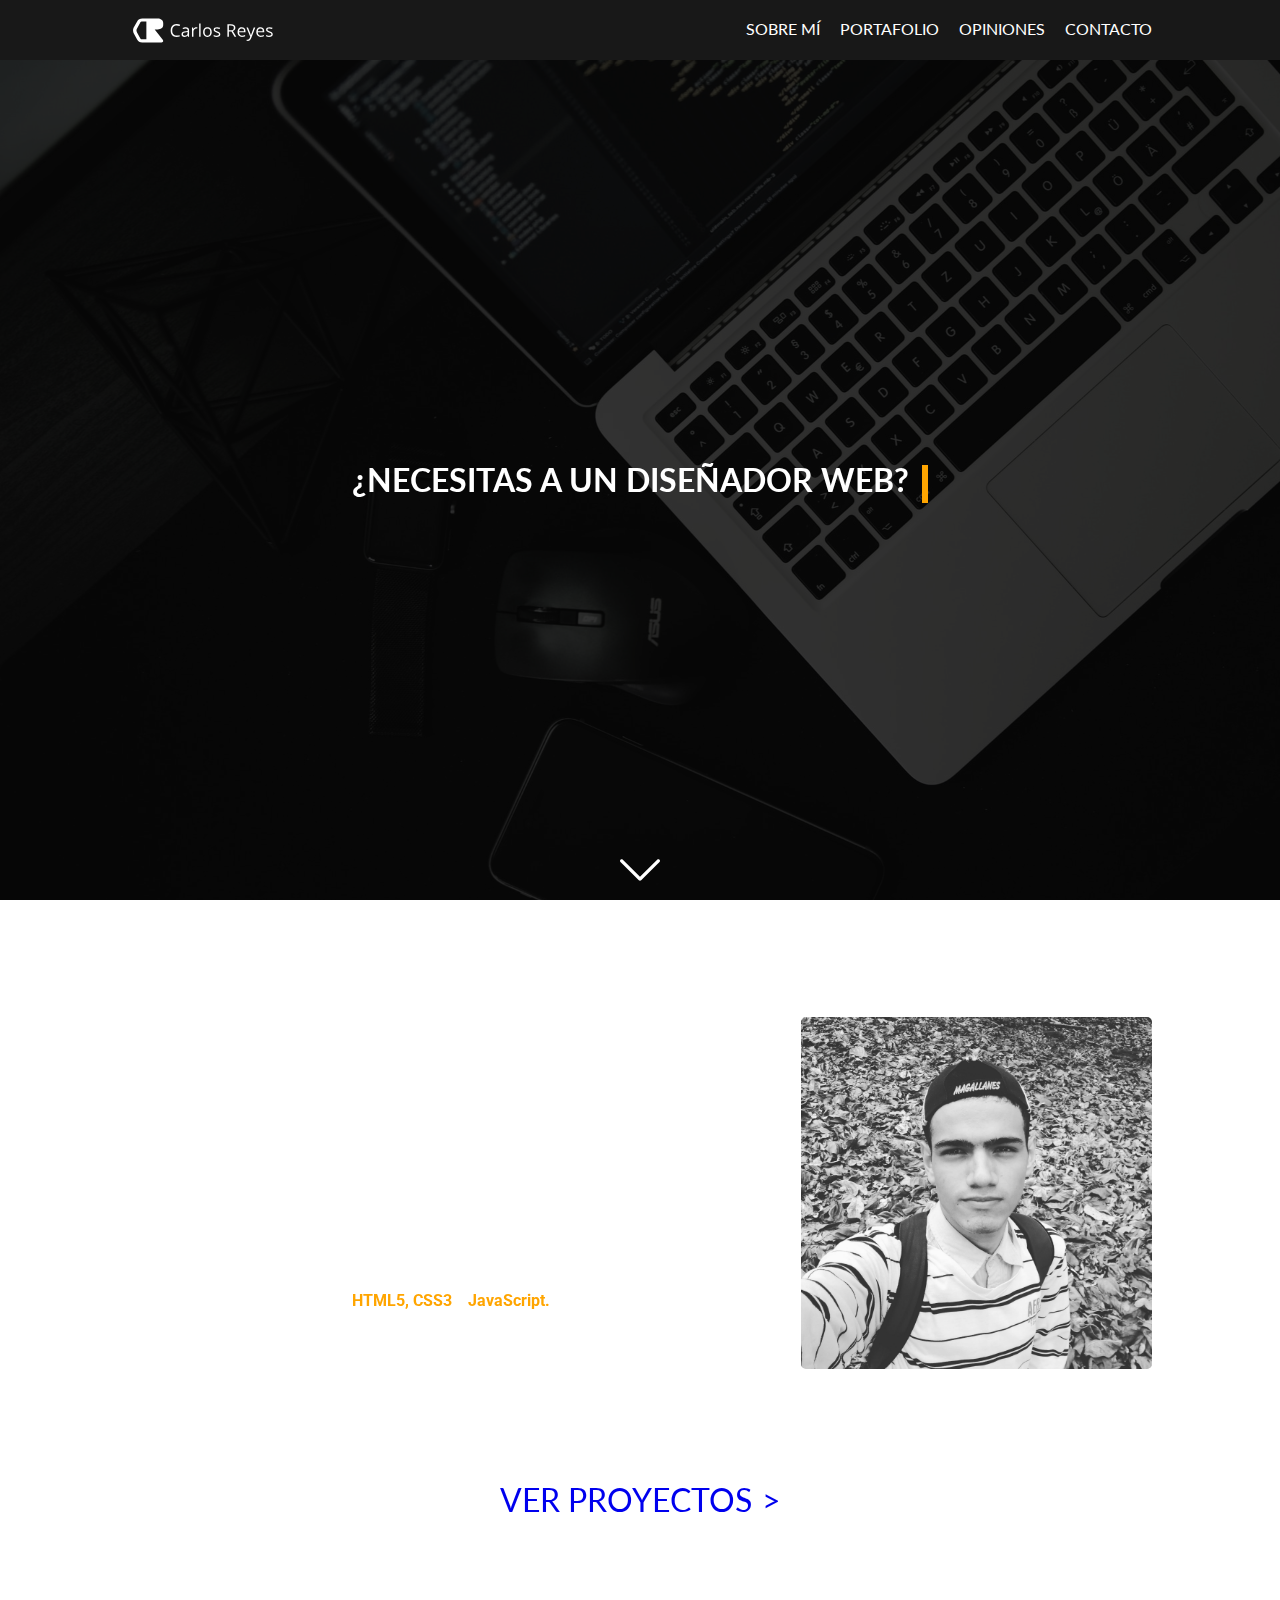
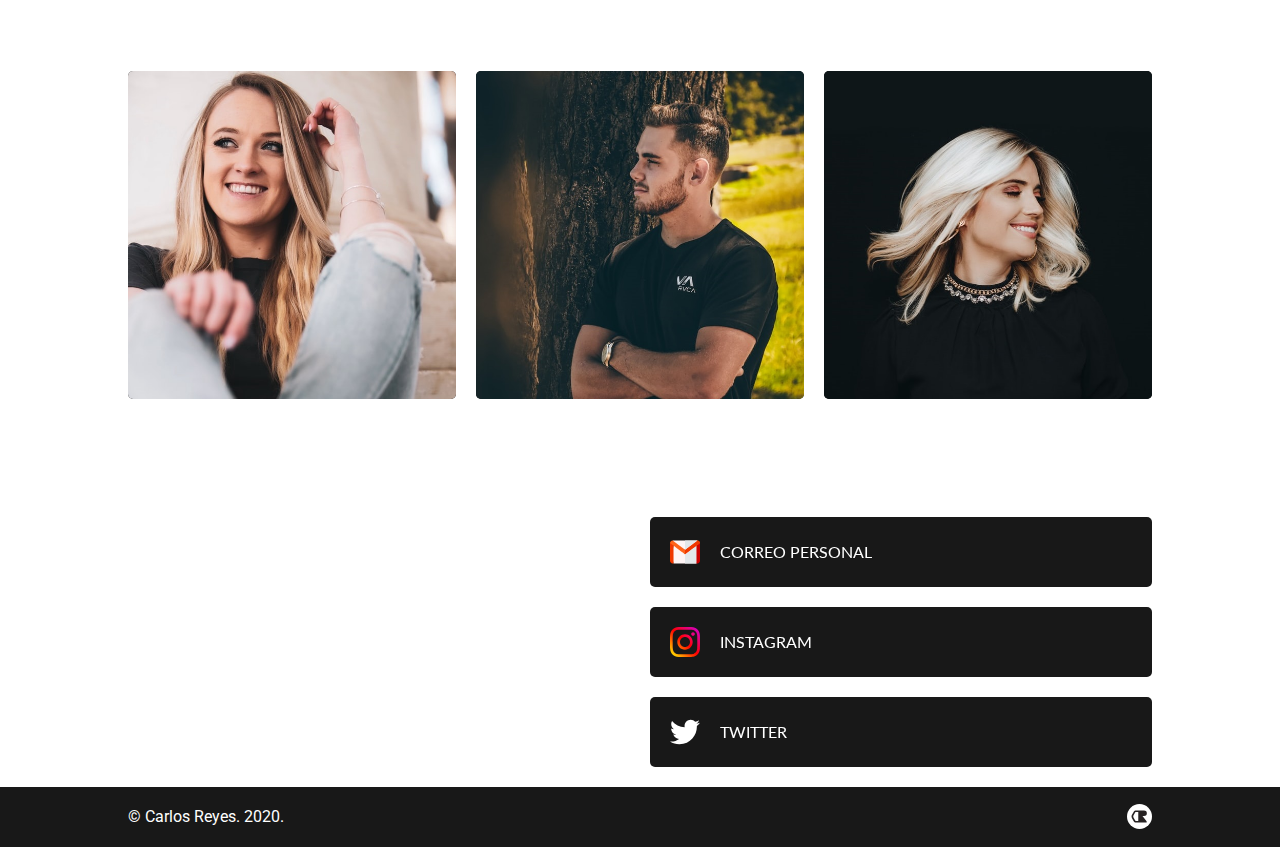
<file: index.html>
<!DOCTYPE html>
<html lang="es" prefix="og: http://ogp.me/ns#">
  <head>
    <meta charset="UTF-8" />
    <meta name="viewport" content="width=device-width, initial-scale=1.0" />
    <meta
      name="description"
      content="¿Necesitas a un diseñador web? Mi nombre es Carlos Reyes, soy estudiante de Programación y Diseño Web Front-end y estoy dispuesto a ayudarte."
    />
    <meta name="author" content="Carlos Reyes" />
    <meta name="copyright" content="Carlos Reyes. 2020" />
    <meta property="og:type" content="website" />
    <meta
      property="og:title"
      content="Diseña tu presencia web conmigo | Carlos Reyes"
    />
    <meta
      property="og:description"
      content="¿Necesitas a un diseñador web? Mi nombre es Carlos Reyes, soy estudiante de Programación y Diseño Web Front-end y estoy dispuesto a ayudarte."
    />
    <meta property="og:url" content="https://carlosreyesweb.com" />
    <meta
      property="og:image"
      content="https://carlosreyesweb.com/img/og-image.jpg"
    />
    <meta property="og:image:width" content="1200px" />
    <meta property="og:image:height" content="1200px" />
    <meta property="og:image:alt" content="Portafolio web" />
    <meta name="twitter:card" content="summary_large_image" />
    <meta name="twitter:url" content="https://carlosreyesweb.com" />
    <meta
      name="twitter:title"
      content="Diseña tu presencia web conmigo | Carlos Reyes"
    />
    <meta
      name="twitter:description"
      content="¿Necesitas a un diseñador web? Mi nombre es Carlos Reyes, soy estudiante de Programación y Diseño Web Front-end y estoy dispuesto a ayudarte."
    />
    <meta
      name="twitter:image"
      content="https://carlosreyesweb.com/img/og-image.jpg"
    />
    <meta name="twitter:image:alt" content="Carlos Reyes" />
    <meta name="twitter:creator" content="@carlosreyesweb" />
    <link rel="canonical" href="https://carlosreyesweb.com" />
    <link rel="stylesheet" href="./styles/css/index.css" />
    <link rel="shortcut icon" href="./img/favicon.svg" />
    <title>
      Diseña tu presencia web conmigo | Carlos Reyes
    </title>
    <script src="./scripts/index.js" type="module"></script>
  </head>

  <body class="body" id="body">
    <div class="splash-screen" id="splash-screen">
      <img src="./img/favicon.svg" class="splash-screen__logo" />
      <div class="splash-screen__loader"></div>
    </div>
    <header class="header" id="header">
      <a href="#">
        <img
          src="./img/logo.svg"
          alt="Carlos Reyes"
          class="header__logo"
          id="header__logo"
        />
      </a>
      <img
        src="./img/menu.svg"
        alt="Menú"
        id="header__menu-button"
        class="header__menu-button"
      />
      <nav class="menu" id="menu">
        <span class="menu__title">MENÚ</span>
        <ul class="menu__links-list">
          <li class="menu__element">
            <a href="./#aboutme" class="menu__link">
              SOBRE MÍ
            </a>
          </li>
          <li class="menu__element">
            <a href="./portfolio" class="menu__link">
              PORTAFOLIO
            </a>
          </li>
          <li class="menu__element">
            <a href="./#testimonials" class="menu__link">
              OPINIONES
            </a>
          </li>
          <li class="menu__element">
            <a href="./#contact" class="menu__link">
              CONTACTO
            </a>
          </li>
        </ul>
        <img
          src="./img/close.svg"
          alt="Cerrar menú"
          class="menu__close-button"
          id="menu__close-button"
        />
      </nav>
    </header>
    <main class="main" id="main">
      <section class="welcome" id="welcome">
        <h1 class="welcome__slogan" id="welcome__slogan">
          ¿Necesitas a un diseñador web?
        </h1>
        <img
          src="./img/scroll-down.svg"
          alt="Ver más"
          class="welcome__scrolldown"
        />
      </section>
      <section class="aboutme" id="aboutme">
        <h1 class="headline1">
          Sobre mí
        </h1>
        <p class="aboutme__desc">
          Mi nombre es Carlos Reyes. Con 20 años y nacido en Caracas, Venezuela,
          soy un estudiante de Ingeniería en Computación y programación con
          conocimientos básicos en el área de Diseño Web Front-end, dispuesto a
          satisfacer la necesidad de presencia
          <em>online</em> del mercado y sus empresas, PYMEs y
          <em>freelancers.</em>
          <br />
          <br />
          Soy un amante innato de la educación autodidacta. Gracias a ella he
          aprendido lo necesario para construir este portafolio, que está hecho
          completamente desde cero usando únicamente las tres tecnologías
          fundamentales del diseño web:
          <strong class="important-text">HTML5,</strong>
          <strong class="important-text">CSS3</strong> y
          <strong class="important-text">JavaScript.</strong>
        </p>
        <img
          src="./img/Carlos-Reyes.jpg"
          alt="Carlos Reyes"
          class="aboutme__picture"
        />
      </section>
      <section class="portfolio-cta">
        <h1 class="headline1">
          Portafolio
        </h1>
        <div class="cta">
          <a href="./portfolio" class="cta__button">VER PROYECTOS</a>
        </div>
      </section>
      <section class="testimonials" id="testimonials">
        <h1 class="headline1">
          Opiniones
          <span class="section-explanation">
            Haz clic en las fotos para ver los comentarios.
          </span>
        </h1>
        <div class="testimonial-card">
          <img
            src="./img/client-photos/client-1.jpg"
            alt="Cliente número uno"
            class="testimonial-card__client-photo"
          />
          <div class="testimonial-card__client-info">
            <span class="testimonial-card__client-name">
              Melinda Schumann
            </span>
            <span class="testimonial-card__client-desc">
              CEO de CBsoftware Company
            </span>
            <span class="testimonial-card__client-review">
              Lorem ipsum dolor sit amet consectetur adipisicing elit. Quaerat
              quisquam pariatur rerum iusto ab recusandae debitis, illum
              veritatis, necessitatibus sint sed voluptatibus, aperiam
              consequuntur? Alias a eveniet vitae in placeat?
            </span>
            <img
              src="./img/close.svg"
              alt="Cerrar información del cliente uno"
              class="testimonial-card__close-info"
            />
          </div>
        </div>
        <div class="testimonial-card">
          <img
            src="./img/client-photos/client-2.jpg"
            alt="Cliente número dos"
            class="testimonial-card__client-photo"
          />
          <div class="testimonial-card__client-info">
            <span class="testimonial-card__client-name">
              Charles Wilson
            </span>
            <span class="testimonial-card__client-desc">
              Ingeniero en Sistemas
            </span>
            <span class="testimonial-card__client-review">
              Lorem ipsum dolor sit amet consectetur adipisicing elit. Quaerat
              quisquam pariatur rerum iusto ab recusandae debitis, illum
              veritatis, necessitatibus sint sed voluptatibus, aperiam
              consequuntur? Alias a eveniet vitae in placeat?
            </span>
            <img
              src="./img/close.svg"
              alt="Cerrar información del cliente dos"
              class="testimonial-card__close-info"
            />
          </div>
        </div>
        <div class="testimonial-card">
          <img
            src="./img/client-photos/client-3.jpg"
            alt="Cliente número tres"
            class="testimonial-card__client-photo"
          />
          <div class="testimonial-card__client-info">
            <span class="testimonial-card__client-name">
              Jennifer Russo
            </span>
            <span class="testimonial-card__client-desc">
              CEO de Some Engineering Company
            </span>
            <span class="testimonial-card__client-review">
              Lorem ipsum dolor sit amet consectetur adipisicing elit. Quaerat
              quisquam pariatur rerum iusto ab recusandae debitis, illum
              veritatis, necessitatibus sint sed voluptatibus, aperiam
              consequuntur? Alias a eveniet vitae in placeat?
            </span>
            <img
              src="./img/close.svg"
              alt="Cerrar información del cliente tres"
              class="testimonial-card__close-info"
            />
          </div>
        </div>
      </section>
      <section class="contact" id="contact">
        <h1 class="headline1">
          Contacto
        </h1>
        <p class="contact__action-call">
          Puedes contactarme vía correo electrónico o a través de mis redes
          sociales. Tendrás la oportunidad de consultarme cualquier duda que
          tengas, pedirme un posible presupuesto o dejarme tus sugerencias.
          Estoy dispuesto a ayudarte y aprender en la medida de mis
          posibilidades actuales.
        </p>
        <div class="contact-box">
          <a
            href="mailto:cgrt17062011@gmail.com"
            class="contact-box__link"
            target="_blank"
          >
            <img
              src="./img/contact-icons/svg/006-gmail.svg"
              alt="Mi correo de Gmail"
              class="contact-box__icon"
            />
            Correo personal
          </a>
          <a
            href="https://instagram.com/carlosreyesweb"
            class="contact-box__link"
            target="_blank"
          >
            <img
              src="./img/contact-icons/svg/001-instagram-bosquejado.svg"
              alt="Mi cuenta de Instagram"
              class="contact-box__icon"
            />
            Instagram
          </a>
          <a
            href="https://twitter.com/carlosreyesweb"
            class="contact-box__link"
            target="_blank"
          >
            <img
              src="./img/contact-icons/svg/002-twitter.svg"
              alt="Mi cuenta de Twitter"
              class="contact-box__icon"
            />
            Twitter
          </a>
        </div>
      </section>
    </main>
    <footer class="footer" id="footer">
      <span class="footer__copyright">© Carlos Reyes. 2020.</span>
      <img src="./img/favicon.svg" alt="Carlos Reyes" class="footer__logo" />
    </footer>
  </body>
</html>
</file>
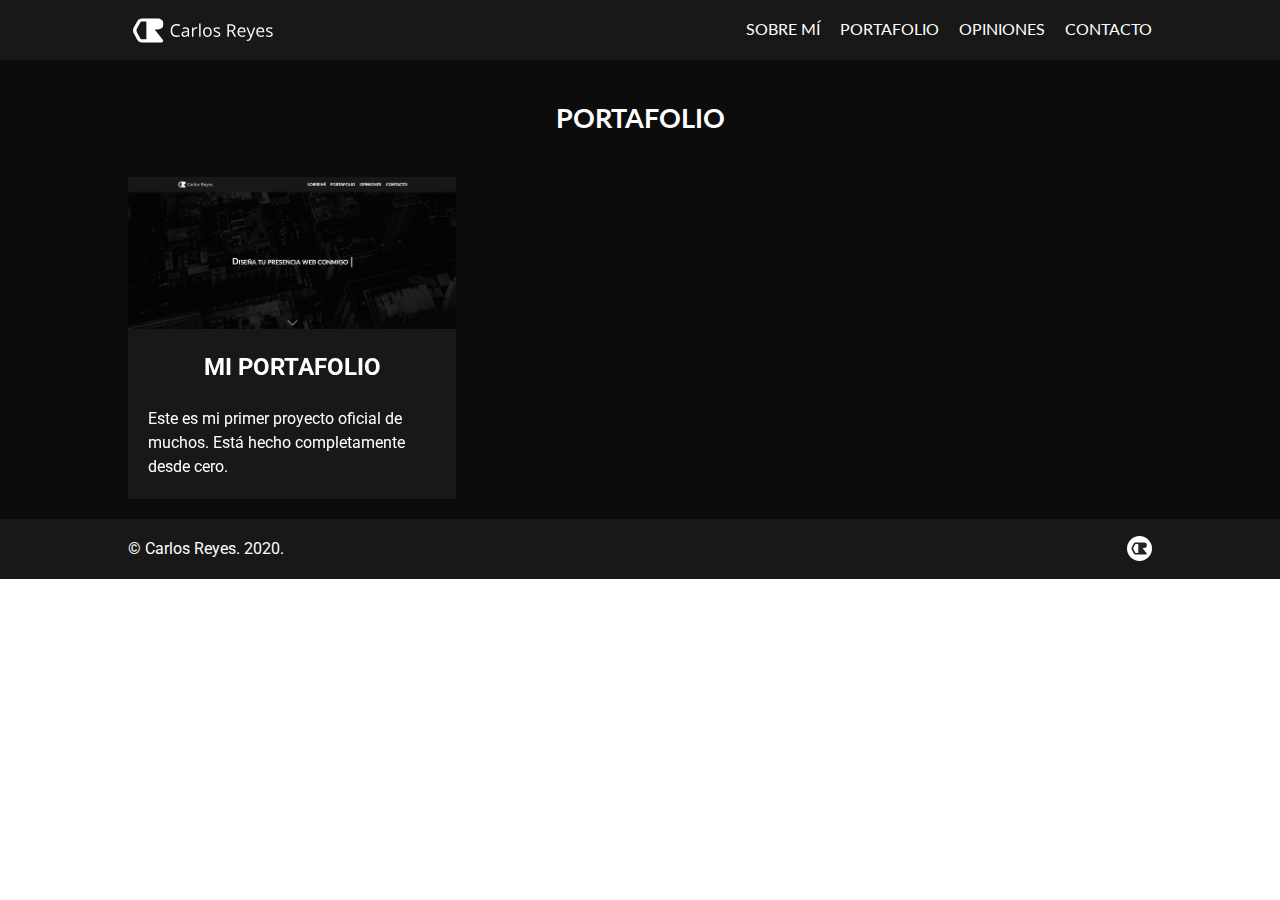
<file: portfolio.html>
<!DOCTYPE html>
<html lang="es" prefix="og: http://ogp.me/ns#">
  <head>
    <meta charset="UTF-8" />
    <meta name="viewport" content="width=device-width, initial-scale=1.0" />
    <meta
      name="description"
      content="En esta página encontrarás muchos de los proyectos realizados como Diseñador y Desarrollador Web Front-End"
    />
    <meta name="author" content="Carlos Reyes" />
    <meta name="copyright" content="Carlos Reyes. 2020" />
    <meta property="og:type" content="website" />
    <meta property="og:title" content="Portafolio | Carlos Reyes" />
    <meta
      property="og:description"
      content="En esta página encontrarás muchos de los proyectos realizados como Diseñador y Desarrollador Web Front-End"
    />
    <meta property="og:url" content="https://carlosreyesweb.com/portfolio" />
    <meta
      property="og:image"
      content="https://carlosreyesweb.com/img/og-image.jpg"
    />
    <meta property="og:image:width" content="1200px" />
    <meta property="og:image:height" content="1200px" />
    <meta property="og:image:alt" content="Portafolio web" />
    <meta name="twitter:card" content="summary_large_image" />
    <meta name="twitter:url" content="https://carlosreyesweb.com/portfolio" />
    <meta name="twitter:title" content="Portafolio | Carlos Reyes" />
    <meta
      name="twitter:description"
      content="En esta página encontrarás muchos de los proyectos realizados como Diseñador y Desarrollador Web Front-End"
    />
    <meta
      name="twitter:image"
      content="https://carlosreyesweb.com/img/og-image.jpg"
    />
    <meta name="twitter:image:alt" content="Carlos Reyes" />
    <meta name="twitter:creator" content="@carlosreyesweb" />
    <link rel="canonical" href="https://carlosreyesweb.com/portfolio" />
    <link rel="stylesheet" href="./styles/css/portfolio.css" />
    <link rel="shortcut icon" href="./img/favicon.svg" />
    <title>
      Portafolio | Carlos Reyes
    </title>
    <script src="./scripts/index.js" type="module"></script>
  </head>

  <body class="body" id="body">
    <div class="splash-screen" id="splash-screen">
      <img src="./img/favicon.svg" class="splash-screen__logo" />
      <div class="splash-screen__loader"></div>
    </div>
    <header
      class="header"
      itemscope
      itemtype="https://schema.org/Brand"
      id="header"
    >
      <a href="./">
        <img
          src="./img/logo.svg"
          alt="Carlos Reyes"
          class="header__logo"
          itemprop="logo"
          id="header__logo"
        />
      </a>
      <img
        src="./img/menu.svg"
        alt="Menu"
        id="header__menu-button"
        class="header__menu-button"
      />
      <nav class="menu" id="menu">
        <span class="menu__title">MENÚ</span>
        <ul class="menu__links-list">
          <li class="menu__element">
            <a href="./#aboutme" class="menu__link">
              SOBRE MÍ
            </a>
          </li>
          <li class="menu__element">
            <a href="./portfolio" class="menu__link">
              PORTAFOLIO
            </a>
          </li>
          <li class="menu__element">
            <a href="./#testimonials" class="menu__link">
              OPINIONES
            </a>
          </li>
          <li class="menu__element">
            <a href="./#contact" class="menu__link">
              CONTACTO
            </a>
          </li>
        </ul>
        <img
          src="./img/close.svg"
          class="menu__close-button"
          id="menu__close-button"
        />
      </nav>
    </header>
    <main>
      <section class="portfolio" id="portfolio">
        <h1 class="headline1">
          Portafolio
        </h1>
        <div class="project-card">
          <a href="./" class="project-card__link">
            <img
              src="./img/webs/web1.jpg"
              alt="Mi portafolio web"
              class="project-card__thumbnail"
            />
          </a>
          <a href="./" class="project-card__name">
            Mi portafolio
          </a>
          <span class="project-card__desc">
            Este es mi primer proyecto oficial de muchos. Está hecho
            completamente desde cero.
          </span>
        </div>
      </section>
    </main>
    <footer class="footer" id="footer">
      <span class="footer__copyright">© Carlos Reyes. 2020.</span>
      <img src="./img/favicon.svg" alt="Carlos Reyes" class="footer__logo" />
    </footer>
  </body>
</html>
</file>
<file: styles/css/index.css>
@import url("https://fonts.googleapis.com/css2?family=Lato:ital,wght@0,700;1,700&family=Roboto:ital,wght@0,400;0,700;1,400;1,700&display=swap");
html {
  line-height: 1.15;
  -webkit-text-size-adjust: 100%; }

body {
  margin: 0; }

main {
  display: block; }

h1 {
  font-size: 2em;
  margin: 0.67em 0; }

hr {
  box-sizing: content-box;
  height: 0;
  overflow: visible; }

pre {
  font-family: monospace, monospace;
  font-size: 1em; }

a {
  background-color: transparent; }

abbr[title] {
  border-bottom: none;
  text-decoration: underline;
  -webkit-text-decoration: underline dotted;
          text-decoration: underline dotted; }

b,
strong {
  font-weight: bolder; }

code,
kbd,
samp {
  font-family: monospace, monospace;
  font-size: 1em; }

small {
  font-size: 80%; }

sub,
sup {
  font-size: 75%;
  line-height: 0;
  position: relative;
  vertical-align: baseline; }

sub {
  bottom: -0.25em; }

sup {
  top: -0.5em; }

img {
  border-style: none; }

button,
input,
optgroup,
select,
textarea {
  font-family: inherit;
  font-size: 100%;
  line-height: 1.15;
  margin: 0; }

button,
input {
  overflow: visible; }

button,
select {
  text-transform: none; }

button,
[type="button"],
[type="reset"],
[type="submit"] {
  -webkit-appearance: button; }

button::-moz-focus-inner,
[type="button"]::-moz-focus-inner,
[type="reset"]::-moz-focus-inner,
[type="submit"]::-moz-focus-inner {
  border-style: none;
  padding: 0; }

button:-moz-focusring,
[type="button"]:-moz-focusring,
[type="reset"]:-moz-focusring,
[type="submit"]:-moz-focusring {
  outline: 1px dotted ButtonText; }

fieldset {
  padding: 0.35em 0.75em 0.625em; }

legend {
  box-sizing: border-box;
  color: inherit;
  display: table;
  max-width: 100%;
  padding: 0;
  white-space: normal; }

progress {
  vertical-align: baseline; }

textarea {
  overflow: auto; }

[type="checkbox"],
[type="radio"] {
  box-sizing: border-box;
  padding: 0; }

[type="number"]::-webkit-inner-spin-button,
[type="number"]::-webkit-outer-spin-button {
  height: auto; }

[type="search"] {
  -webkit-appearance: textfield;
  outline-offset: -2px; }

[type="search"]::-webkit-search-decoration {
  -webkit-appearance: none; }

::-webkit-file-upload-button {
  -webkit-appearance: button;
  font: inherit; }

details {
  display: block; }

summary {
  display: list-item; }

template {
  display: none; }

[hidden] {
  display: none; }

*,
*::before,
*::after {
  box-sizing: border-box;
  margin-block-start: 0;
  margin-block-end: 0;
  margin-inline-start: 0;
  margin-inline-end: 0;
  padding-inline-start: 0;
  padding-inline-end: 0;
  padding-block-start: 0;
  padding-block-end: 0; }

.headline1,
.headline2,
.headline3,
.headline4 {
  font-family: "Lato", sans-serif;
  font-weight: 700;
  font-size: 1.7rem;
  grid-column: 1 / -1;
  text-transform: uppercase;
  text-align: center;
  padding-top: 20px; }

.important-text {
  color: orange; }

.section-explanation {
  display: block;
  font-size: 0.5em;
  text-align: center; }

:root {
  scroll-behavior: smooth;
  --content-centering: 0 10%; }
  @media (orientation: landscape) {
    :root {
      --content-centering: 0 20%; } }
  @media (min-width: 768px) {
    :root {
      --content-centering: 0 5%; } }
  @media (min-width: 1024px) {
    :root {
      --content-centering: 0 10%; } }
  @media (min-width: 1366px) {
    :root {
      --content-centering: 0 15%; } }
  @media (min-width: 1440px) {
    :root {
      --content-centering: 0 20%; } }
  @media (min-width: 2560px) {
    :root {
      --content-centering: 0 30%; } }

.splash-screen {
  position: fixed;
  display: flex;
  flex-direction: column;
  flex-wrap: nowrap;
  align-items: center;
  justify-content: center;
  width: 100vw;
  height: 100vh;
  z-index: 1000;
  background-color: #0c0c0c;
  opacity: 1;
  transition: opacity 0.1s linear 1s; }
  .splash-screen__logo {
    position: relative;
    display: block;
    width: 50px;
    border-radius: 100%; }
  .splash-screen__loader {
    position: absolute;
    border: 5px solid rgba(255, 255, 255, 0);
    border-top: 5px solid orange;
    border-bottom: 5px solid orange;
    border-radius: 50%;
    width: 70px;
    height: 70px;
    animation: spin 0.6s linear infinite; }

@keyframes spin {
  0% {
    transform: rotate(0deg); }
  100% {
    transform: rotate(360deg); } }

.body {
  display: grid;
  grid-template-columns: 1fr;
  grid-template-rows: 60px 1fr 60px;
  grid-template-areas: "header" "main" "footer";
  gap: 0;
  align-items: initial;
  justify-items: initial;
  font-family: "Roboto", sans-serif;
  font-weight: 400;
  color: white;
  line-height: 1.5; }

.header {
  -ms-grid-row: 1;
  -ms-grid-column: 1;
  grid-area: header;
  position: sticky;
  top: 0;
  z-index: 100;
  display: flex;
  flex-direction: row;
  flex-wrap: nowrap;
  align-items: center;
  justify-content: space-between;
  height: 100%;
  background-color: #181818;
  padding: var(--content-centering); }
  .header__logo {
    display: block;
    width: 150px; }
  .header__menu-button {
    display: block;
    width: 25px;
    cursor: pointer; }
    @media (min-width: 768px) {
      .header__menu-button {
        display: none; } }

.menu {
  position: fixed;
  top: 0;
  left: 0;
  z-index: 1000;
  display: flex;
  flex-direction: column;
  flex-wrap: nowrap;
  align-items: center;
  justify-content: center;
  height: 100vh;
  width: 100vw;
  background-color: rgba(0, 0, 0, 0.95);
  transition: transform 0.2s ease-in-out;
  transform: translateX(200%); }
  @media (min-width: 768px) {
    .menu {
      position: static;
      display: block;
      visibility: visible;
      height: -webkit-min-content;
      height: min-content;
      width: -webkit-max-content;
      width: max-content;
      background-color: transparent; } }
  .menu__title {
    font-size: 1.2em;
    margin-bottom: 20px; }
    @media (min-width: 768px) {
      .menu__title {
        display: none; } }
  .menu__links-list {
    padding-left: 0;
    list-style: none;
    display: flex;
    flex-flow: column;
    justify-content: center;
    align-items: center;
    font-size: 1.5em; }
    @media (min-width: 768px) {
      .menu__links-list {
        flex-flow: row nowrap;
        align-items: center;
        font-size: 1em; } }
  .menu__element {
    display: table;
    margin-bottom: 10px; }
    .menu__element::after {
      content: "";
      display: block;
      height: 2px;
      background-color: white;
      transition: transform .2s;
      transform-origin: center;
      transform: scaleX(0); }
    .menu__element:hover::after {
      transform: scaleX(1); }
    @media (min-width: 768px) {
      .menu__element {
        margin-right: 20px;
        margin-bottom: 0; } }
  .menu__element:last-of-type {
    margin-bottom: 0; }
    @media (min-width: 768px) {
      .menu__element:last-of-type {
        margin-right: 0; } }
  .menu__link {
    text-decoration: none;
    color: white;
    font-family: "Lato", sans-serif; }
  .menu__link:hover {
    color: orange; }
  .menu__close-button {
    position: absolute;
    display: block;
    top: 30px;
    right: 30px;
    cursor: pointer;
    width: 30px; }
    @media (min-width: 768px) {
      .menu__close-button {
        display: none; } }

.main {
  -ms-grid-row: 3;
  -ms-grid-column: 1;
  grid-area: main;
  grid-template-columns: 1fr;
  grid-auto-rows: minmax(-webkit-min-content, -webkit-max-content);
  grid-auto-rows: minmax(min-content, max-content);
  grid-auto-flow: row;
  position: relative; }
  .main::before {
    background-color: #0c0c0c;
    background-image: url(../../img/bg/main-bg.jpg);
    background-blend-mode: overlay;
    background-position: top;
    background-attachment: scroll;
    background-size: cover;
    background-repeat: no-repeat;
    content: "";
    width: 100%;
    height: 100%;
    position: fixed;
    left: 0;
    top: 0;
    will-change: transform;
    z-index: -10; }

.welcome {
  position: relative;
  display: flex;
  flex-direction: column;
  flex-wrap: nowrap;
  align-items: center;
  justify-content: center;
  height: calc(100vh - 60px);
  background-color: rgba(0, 0, 0, 0.8);
  background-image: url(../../img/bg/welcome-bg.jpg);
  background-blend-mode: overlay;
  background-position: center;
  background-attachment: fixed;
  background-size: cover;
  background-repeat: no-repeat; }
  .welcome__slogan {
    display: block;
    font-family: "Lato", sans-serif;
    font-weight: 700;
    font-size: 2rem;
    text-transform: uppercase;
    text-align: center;
    padding: 0 20px;
    transition: opacity 0.5s; }
  .welcome__slogan::after {
    content: "";
    display: inline-block;
    vertical-align: middle;
    height: 1.2em;
    border: 3px solid orange;
    margin-left: 5px;
    animation: caret 0.5s steps(2) infinite; }

@keyframes caret {
  from {
    visibility: hidden; }
  to {
    visibility: visible; } }
  .welcome__scrolldown {
    position: absolute;
    bottom: 10px;
    display: block;
    width: 40px;
    animation: scroll 2s ease-in-out infinite; }

@keyframes scroll {
  from {
    transform: translateY(-20%);
    opacity: 0; }
  50% {
    transform: translateY(0);
    opacity: 1; }
  to {
    transform: translateY(20%);
    opacity: 0; } }

.aboutme {
  display: grid;
  grid-template-columns: 1fr;
  grid-template-rows: repeat(3, minmax(-webkit-min-content, -webkit-max-content));
  grid-template-rows: repeat(3, minmax(min-content, max-content));
  grid-template-areas: none;
  gap: 20px 0;
  align-items: center;
  justify-items: center;
  padding: var(--content-centering); }
  @media (min-width: 768px) {
    .aboutme {
      display: grid;
      grid-template-columns: repeat(2, 1fr);
      grid-template-rows: repeat(2, minmax(-webkit-min-content, -webkit-max-content));
      grid-template-rows: repeat(2, minmax(min-content, max-content));
      grid-template-areas: none;
      gap: 20px;
      align-items: center;
      justify-items: center; } }
  .aboutme__picture {
    width: 70%;
    border-radius: 5px; }
    @media (min-width: 768px) {
      .aboutme__picture {
        justify-self: right; } }

.portfolio-cta {
  display: grid;
  grid-template-columns: 1fr;
  grid-template-rows: repeat(2, minmax(-webkit-min-content, -webkit-max-content));
  grid-template-rows: repeat(2, minmax(min-content, max-content));
  grid-template-areas: none;
  gap: 0;
  align-items: center;
  justify-items: center;
  padding: var(--content-centering); }

.cta {
  display: flex;
  flex-direction: row;
  flex-wrap: nowrap;
  align-items: center;
  justify-content: center; }
  .cta__button {
    display: table;
    width: 100%;
    padding: 10px;
    font-family: "Lato", sans-serif;
    font-size: 1.4em;
    text-decoration: none;
    text-align: center;
    animation: flash 0.5s ease-in-out infinite alternate; }
    .cta__button::after {
      content: ">";
      display: inline-block;
      margin-left: 10px; }

@keyframes flash {
  from {
    color: white;
    border-bottom: 2px solid white; }
  to {
    color: orange;
    border-bottom: 2px solid orange; } }
    @media (min-width: 768px) {
      .cta__button {
        font-size: 2em; } }

.testimonials {
  display: grid;
  display: grid;
  grid-template-columns: 1fr;
  grid-template-rows: repeat(4, minmax(-webkit-min-content, -webkit-max-content));
  grid-template-rows: repeat(4, minmax(min-content, max-content));
  grid-template-areas: none;
  gap: 20px 0;
  align-items: center;
  justify-items: center;
  padding: var(--content-centering); }
  @media (min-width: 768px) {
    .testimonials {
      display: grid;
      grid-template-columns: repeat(3, 1fr);
      grid-template-rows: repeat(2, minmax(-webkit-min-content, -webkit-max-content));
      grid-template-rows: repeat(2, minmax(min-content, max-content));
      grid-template-areas: none;
      gap: 20px;
      align-items: center;
      justify-items: center; } }

.testimonial-card {
  position: relative;
  width: 100%;
  border-radius: 5px;
  background-color: #181818;
  overflow: hidden; }
  .testimonial-card__client-photo {
    display: block;
    width: 100%;
    cursor: pointer; }
  .testimonial-card__client-info {
    position: absolute;
    top: 0;
    left: 0;
    z-index: 10;
    display: grid;
    grid-template-columns: 1fr;
    grid-template-rows: repeat(3, minmax(-webkit-min-content, -webkit-max-content));
    grid-template-rows: repeat(3, minmax(min-content, max-content));
    grid-template-areas: none;
    gap: 20px 0;
    align-items: center;
    justify-items: center;
    padding: 30px 20px;
    background-color: rgba(0, 0, 0, 0.9);
    width: 100%;
    height: 100%;
    transition: transform 0.2s;
    transform: translateY(100%);
    overflow-y: scroll; }
  .testimonial-card__client-name {
    font-family: "Lato", sans-serif;
    font-size: 1.8em;
    text-align: center; }
  .testimonial-card__client-desc {
    font-family: "Lato", sans-serif;
    font-size: 0.9em;
    text-align: center;
    font-style: italic; }
  .testimonial-card__client-review {
    font-style: italic;
    padding-bottom: 20px; }
  .testimonial-card__close-info {
    position: absolute;
    right: 15px;
    top: 15px;
    display: block;
    width: 17px;
    cursor: pointer; }

.contact {
  display: grid;
  display: grid;
  grid-template-columns: 1fr;
  grid-template-rows: repeat(3, minmax(-webkit-min-content, -webkit-max-content));
  grid-template-rows: repeat(3, minmax(min-content, max-content));
  grid-template-areas: none;
  gap: 20px 0;
  align-items: center;
  justify-items: center;
  padding: var(--content-centering);
  padding-bottom: 20px; }
  @media (min-width: 768px) {
    .contact {
      display: grid;
      grid-template-columns: repeat(2, 1fr);
      grid-template-rows: repeat(2, minmax(-webkit-min-content, -webkit-max-content));
      grid-template-rows: repeat(2, minmax(min-content, max-content));
      grid-template-areas: none;
      gap: 20px;
      align-items: center;
      justify-items: center; } }
  .contact__action-call {
    color: inherit; }

.contact-box {
  display: grid;
  grid-template-columns: 1fr;
  grid-auto-rows: minmax(-webkit-min-content, -webkit-max-content);
  grid-auto-rows: minmax(min-content, max-content);
  justify-items: left;
  align-items: center;
  gap: 20px 0;
  width: 100%; }
  .contact-box__link {
    display: flex;
    flex-direction: row;
    flex-wrap: nowrap;
    align-items: center;
    justify-content: left;
    padding: 20px;
    text-decoration: none;
    text-transform: uppercase;
    font-family: "Lato", sans-serif;
    color: white;
    width: 100%;
    background-color: #181818;
    border-radius: 5px; }
  .contact-box__icon {
    width: 30px;
    margin-right: 20px; }

.footer {
  -ms-grid-row: 5;
  -ms-grid-column: 1;
  grid-area: footer;
  display: flex;
  flex-direction: row;
  flex-wrap: nowrap;
  align-items: center;
  justify-content: space-between;
  background-color: #181818;
  padding: var(--content-centering); }
  .footer__copyright {
    color: inherit; }
  .footer__logo {
    display: block;
    width: 25px; }
</file>
<file: styles/css/portfolio.css>
@import url("https://fonts.googleapis.com/css2?family=Lato:ital,wght@0,700;1,700&family=Roboto:ital,wght@0,400;0,700;1,400;1,700&display=swap");
html {
  line-height: 1.15;
  -webkit-text-size-adjust: 100%; }

body {
  margin: 0; }

main {
  display: block; }

h1 {
  font-size: 2em;
  margin: 0.67em 0; }

hr {
  box-sizing: content-box;
  height: 0;
  overflow: visible; }

pre {
  font-family: monospace, monospace;
  font-size: 1em; }

a {
  background-color: transparent; }

abbr[title] {
  border-bottom: none;
  text-decoration: underline;
  -webkit-text-decoration: underline dotted;
          text-decoration: underline dotted; }

b,
strong {
  font-weight: bolder; }

code,
kbd,
samp {
  font-family: monospace, monospace;
  font-size: 1em; }

small {
  font-size: 80%; }

sub,
sup {
  font-size: 75%;
  line-height: 0;
  position: relative;
  vertical-align: baseline; }

sub {
  bottom: -0.25em; }

sup {
  top: -0.5em; }

img {
  border-style: none; }

button,
input,
optgroup,
select,
textarea {
  font-family: inherit;
  font-size: 100%;
  line-height: 1.15;
  margin: 0; }

button,
input {
  overflow: visible; }

button,
select {
  text-transform: none; }

button,
[type="button"],
[type="reset"],
[type="submit"] {
  -webkit-appearance: button; }

button::-moz-focus-inner,
[type="button"]::-moz-focus-inner,
[type="reset"]::-moz-focus-inner,
[type="submit"]::-moz-focus-inner {
  border-style: none;
  padding: 0; }

button:-moz-focusring,
[type="button"]:-moz-focusring,
[type="reset"]:-moz-focusring,
[type="submit"]:-moz-focusring {
  outline: 1px dotted ButtonText; }

fieldset {
  padding: 0.35em 0.75em 0.625em; }

legend {
  box-sizing: border-box;
  color: inherit;
  display: table;
  max-width: 100%;
  padding: 0;
  white-space: normal; }

progress {
  vertical-align: baseline; }

textarea {
  overflow: auto; }

[type="checkbox"],
[type="radio"] {
  box-sizing: border-box;
  padding: 0; }

[type="number"]::-webkit-inner-spin-button,
[type="number"]::-webkit-outer-spin-button {
  height: auto; }

[type="search"] {
  -webkit-appearance: textfield;
  outline-offset: -2px; }

[type="search"]::-webkit-search-decoration {
  -webkit-appearance: none; }

::-webkit-file-upload-button {
  -webkit-appearance: button;
  font: inherit; }

details {
  display: block; }

summary {
  display: list-item; }

template {
  display: none; }

[hidden] {
  display: none; }

*,
*::before,
*::after {
  box-sizing: border-box;
  margin-block-start: 0;
  margin-block-end: 0;
  margin-inline-start: 0;
  margin-inline-end: 0;
  padding-inline-start: 0;
  padding-inline-end: 0;
  padding-block-start: 0;
  padding-block-end: 0; }

.headline1,
.headline2,
.headline3,
.headline4 {
  font-family: "Lato", sans-serif;
  font-weight: 700;
  font-size: 1.7rem;
  grid-column: 1 / -1;
  text-transform: uppercase;
  text-align: center;
  padding-top: 20px; }

.important-text {
  color: orange; }

.section-explanation {
  display: block;
  font-size: 0.5em;
  text-align: center; }

:root {
  scroll-behavior: smooth;
  --content-centering: 0 10%; }
  @media (orientation: landscape) {
    :root {
      --content-centering: 0 20%; } }
  @media (min-width: 768px) {
    :root {
      --content-centering: 0 5%; } }
  @media (min-width: 1024px) {
    :root {
      --content-centering: 0 10%; } }
  @media (min-width: 1366px) {
    :root {
      --content-centering: 0 15%; } }
  @media (min-width: 1440px) {
    :root {
      --content-centering: 0 20%; } }
  @media (min-width: 2560px) {
    :root {
      --content-centering: 0 30%; } }

.splash-screen {
  position: fixed;
  display: flex;
  flex-direction: column;
  flex-wrap: nowrap;
  align-items: center;
  justify-content: center;
  width: 100vw;
  height: 100vh;
  z-index: 1000;
  background-color: #0c0c0c;
  opacity: 1;
  transition: opacity 0.1s linear 1s; }
  .splash-screen__logo {
    position: relative;
    display: block;
    width: 50px;
    border-radius: 100%; }
  .splash-screen__loader {
    position: absolute;
    border: 5px solid rgba(255, 255, 255, 0);
    border-top: 5px solid orange;
    border-bottom: 5px solid orange;
    border-radius: 50%;
    width: 70px;
    height: 70px;
    animation: spin 0.6s linear infinite; }

@keyframes spin {
  0% {
    transform: rotate(0deg); }
  100% {
    transform: rotate(360deg); } }

.body {
  display: grid;
  grid-template-columns: 1fr;
  grid-template-rows: 60px 1fr 60px;
  grid-template-areas: "header" "main" "footer";
  gap: 0;
  align-items: initial;
  justify-items: initial;
  font-family: "Roboto", sans-serif;
  font-weight: 400;
  color: white;
  line-height: 1.5; }

.header {
  -ms-grid-row: 1;
  -ms-grid-column: 1;
  grid-area: header;
  position: sticky;
  top: 0;
  z-index: 100;
  display: flex;
  flex-direction: row;
  flex-wrap: nowrap;
  align-items: center;
  justify-content: space-between;
  height: 100%;
  background-color: #181818;
  padding: var(--content-centering); }
  .header__logo {
    display: block;
    width: 150px; }
  .header__menu-button {
    display: block;
    width: 25px;
    cursor: pointer; }
    @media (min-width: 768px) {
      .header__menu-button {
        display: none; } }

.menu {
  position: fixed;
  top: 0;
  left: 0;
  z-index: 1000;
  display: flex;
  flex-direction: column;
  flex-wrap: nowrap;
  align-items: center;
  justify-content: center;
  height: 100vh;
  width: 100vw;
  background-color: rgba(0, 0, 0, 0.95);
  transition: transform 0.2s ease-in-out;
  transform: translateX(200%); }
  @media (min-width: 768px) {
    .menu {
      position: static;
      display: block;
      visibility: visible;
      height: -webkit-min-content;
      height: min-content;
      width: -webkit-max-content;
      width: max-content;
      background-color: transparent; } }
  .menu__title {
    font-size: 1.2em;
    margin-bottom: 20px; }
    @media (min-width: 768px) {
      .menu__title {
        display: none; } }
  .menu__links-list {
    padding-left: 0;
    list-style: none;
    display: flex;
    flex-flow: column;
    justify-content: center;
    align-items: center;
    font-size: 1.5em; }
    @media (min-width: 768px) {
      .menu__links-list {
        flex-flow: row nowrap;
        align-items: center;
        font-size: 1em; } }
  .menu__element {
    display: table;
    margin-bottom: 10px; }
    .menu__element::after {
      content: "";
      display: block;
      height: 2px;
      background-color: white;
      transition: transform .2s;
      transform-origin: center;
      transform: scaleX(0); }
    .menu__element:hover::after {
      transform: scaleX(1); }
    @media (min-width: 768px) {
      .menu__element {
        margin-right: 20px;
        margin-bottom: 0; } }
  .menu__element:last-of-type {
    margin-bottom: 0; }
    @media (min-width: 768px) {
      .menu__element:last-of-type {
        margin-right: 0; } }
  .menu__link {
    text-decoration: none;
    color: white;
    font-family: "Lato", sans-serif; }
  .menu__link:hover {
    color: orange; }
  .menu__close-button {
    position: absolute;
    display: block;
    top: 30px;
    right: 30px;
    cursor: pointer;
    width: 30px; }
    @media (min-width: 768px) {
      .menu__close-button {
        display: none; } }

.main {
  -ms-grid-row: 3;
  -ms-grid-column: 1;
  grid-area: main;
  grid-template-columns: 1fr;
  grid-auto-rows: minmax(-webkit-min-content, -webkit-max-content);
  grid-auto-rows: minmax(min-content, max-content);
  grid-auto-flow: row;
  position: relative; }
  .main::before {
    background-color: #0c0c0c;
    background-image: url(../../img/bg/main-bg.jpg);
    background-blend-mode: overlay;
    background-position: top;
    background-attachment: scroll;
    background-size: cover;
    background-repeat: no-repeat;
    content: "";
    width: 100%;
    height: 100%;
    position: fixed;
    left: 0;
    top: 0;
    will-change: transform;
    z-index: -10; }

.portfolio {
  display: grid;
  grid-template-columns: 1fr;
  grid-auto-rows: minmax(-webkit-min-content, -webkit-max-content);
  grid-auto-rows: minmax(min-content, max-content);
  gap: 20px 0;
  justify-items: center;
  align-items: center;
  padding: var(--content-centering);
  padding-bottom: 20px;
  background-color: #0c0c0c;
  height: 100%; }
  @media (min-width: 768px) {
    .portfolio {
      grid-template-columns: repeat(2, 1fr);
      gap: 20px; } }
  @media (min-width: 1024px) {
    .portfolio {
      grid-template-columns: repeat(3, 1fr); } }

.project-card {
  display: grid;
  display: grid;
  grid-template-columns: 1fr;
  grid-template-rows: repeat(3, minmax(-webkit-min-content, -webkit-max-content));
  grid-template-rows: repeat(3, minmax(min-content, max-content));
  grid-template-areas: none;
  gap: 20px 0;
  align-items: center;
  justify-items: center;
  width: 100%;
  background-color: #181818;
  filter: saturate(0);
  transition: filter .2s; }
  .project-card:hover {
    filter: saturate(100%); }
  .project-card__link {
    display: block;
    width: 100%; }
  .project-card__thumbnail {
    display: block;
    width: 100%; }
  .project-card__name {
    display: table;
    font-size: 1.5em;
    font-family: "Roboto", sans-serif;
    font-weight: 700;
    text-transform: uppercase;
    text-decoration: none;
    color: white;
    padding-left: 20px;
    padding-right: 20px; }
    .project-card__name::after {
      content: "";
      display: block;
      height: 2px;
      background-color: white;
      transition: transform .2s;
      transform: scaleX(0); }
    .project-card__name:hover {
      color: orange; }
      .project-card__name:hover::after {
        transform: scaleX(1); }
  .project-card__desc {
    display: block;
    padding: 0 20px 20px 20px; }

.footer {
  -ms-grid-row: 5;
  -ms-grid-column: 1;
  grid-area: footer;
  display: flex;
  flex-direction: row;
  flex-wrap: nowrap;
  align-items: center;
  justify-content: space-between;
  background-color: #181818;
  padding: var(--content-centering); }
  .footer__copyright {
    color: inherit; }
  .footer__logo {
    display: block;
    width: 25px; }
</file>
